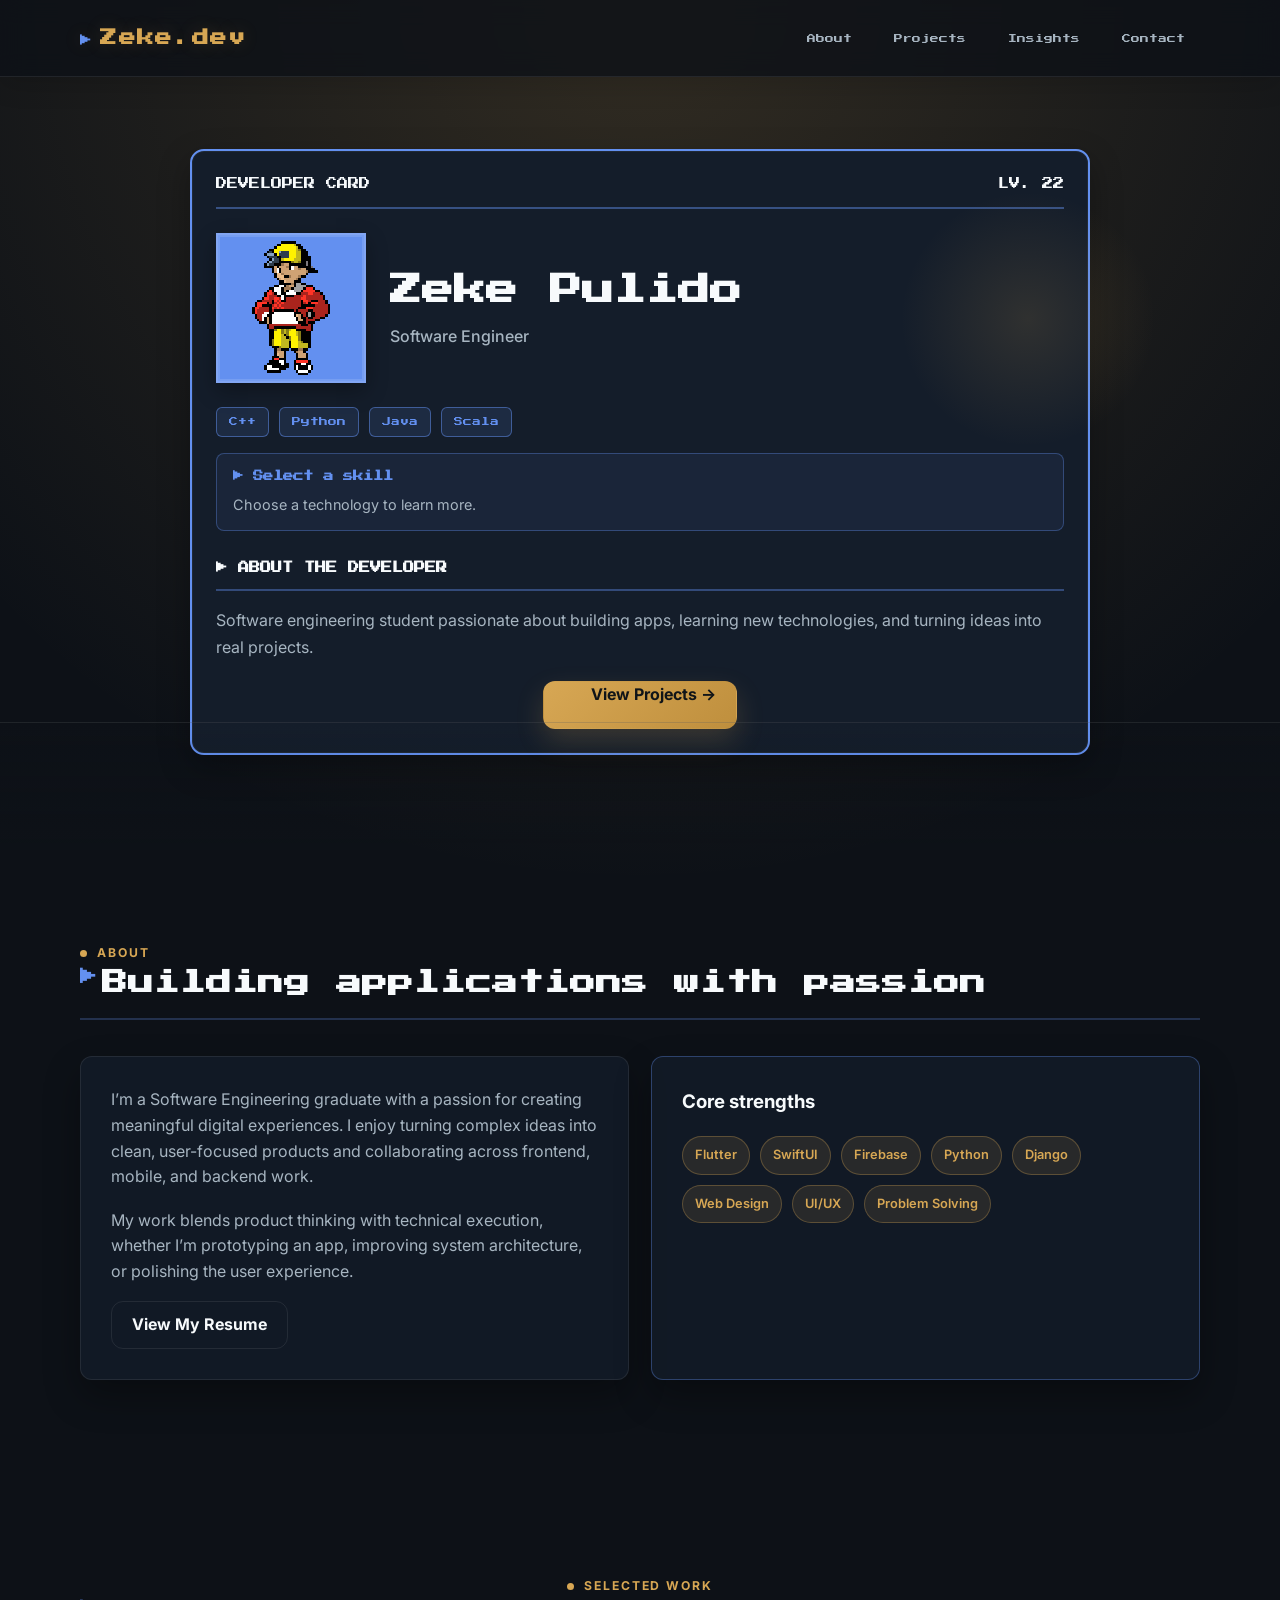
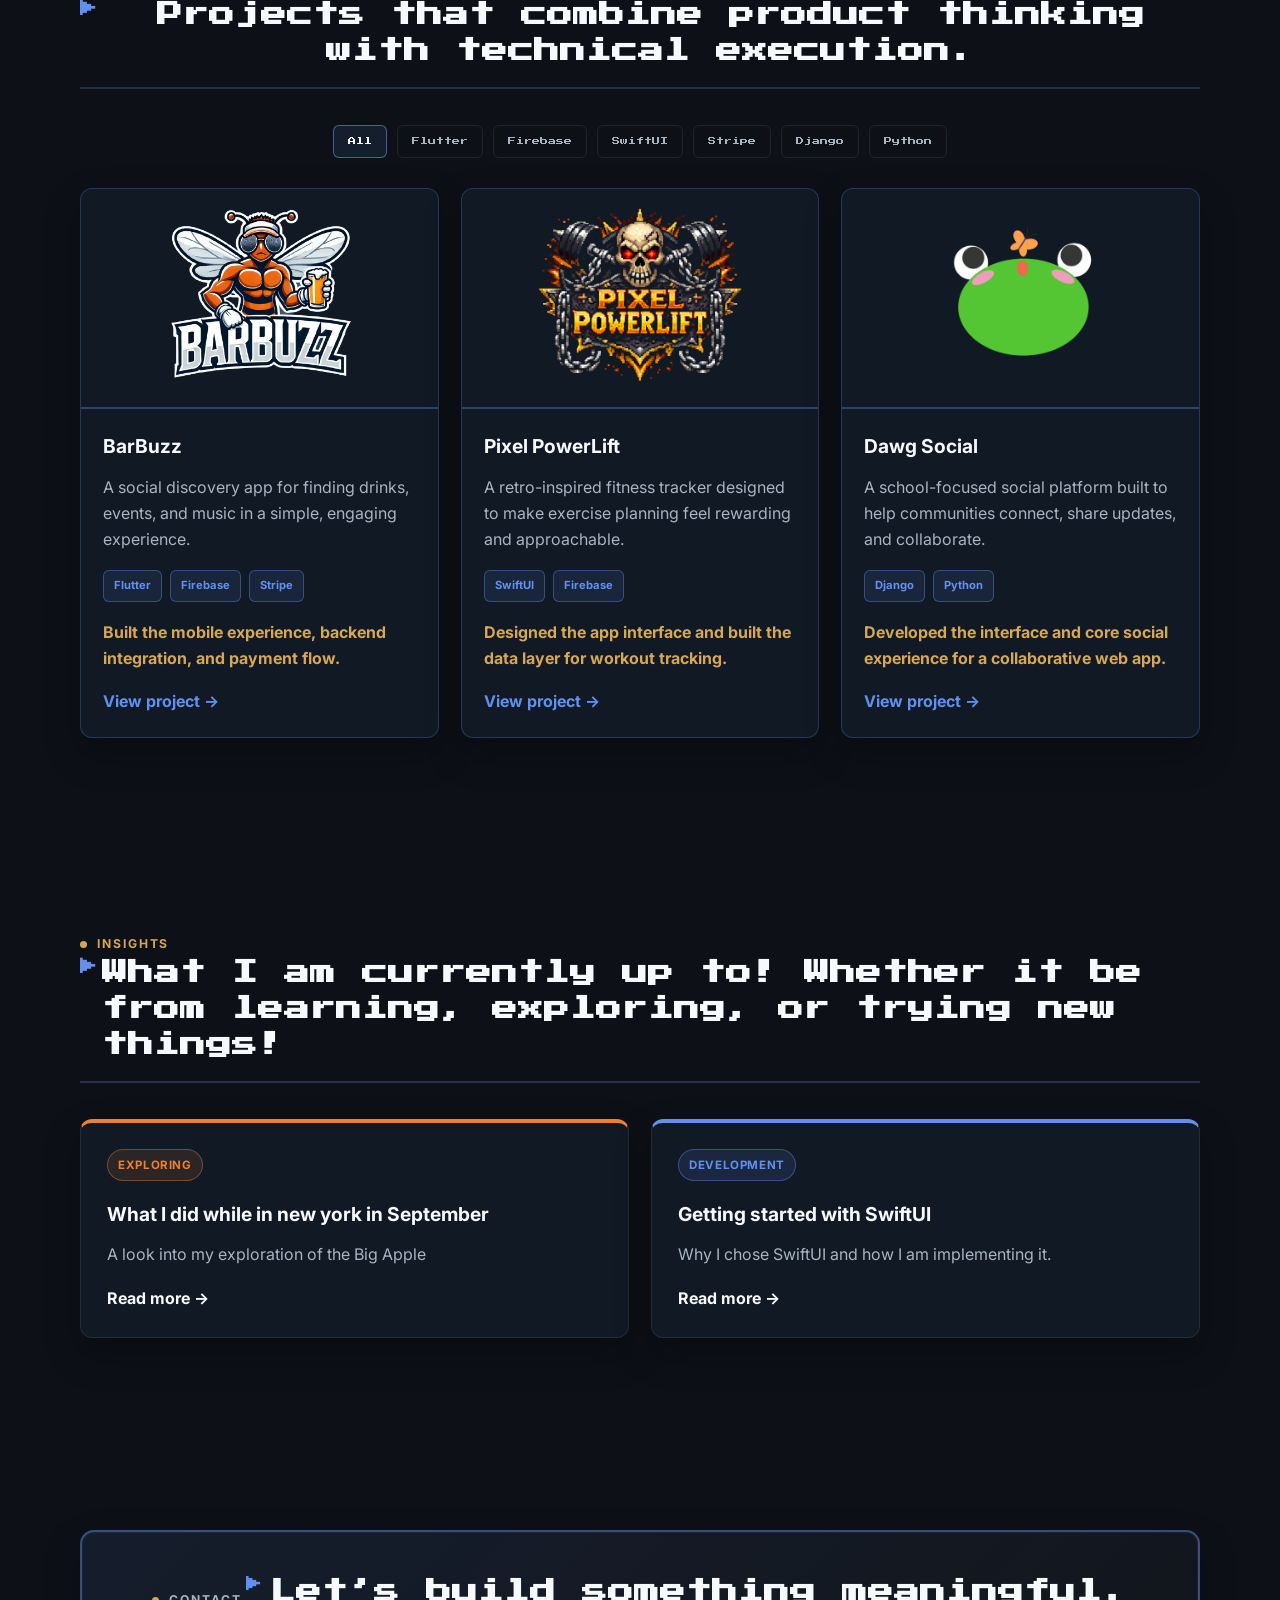
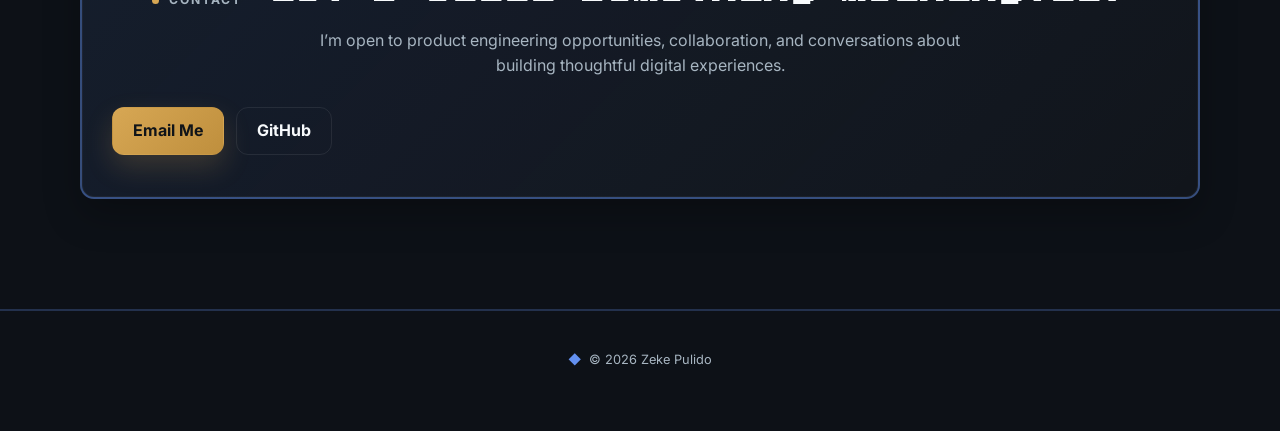
<file: index.html>
<!DOCTYPE html>
<html lang="en">
<head>
    <meta charset="utf-8" />
    <meta name="viewport" content="width=device-width, initial-scale=1" />
    <title>Zeke Pulido | Portfolio</title>
    <meta
        name="description"
        content="Portfolio of Zeke Pulido, a software developer focused on building modern mobile and web experiences."
    />
    <link rel="stylesheet" href="css/style.css" />
    <link rel="preconnect" href="https://fonts.googleapis.com" />
    <link rel="preconnect" href="https://fonts.gstatic.com" crossorigin />
    <link href="https://fonts.googleapis.com/css2?family=Inter:wght@400;500;600;700;800&family=Press+Start+2P&display=swap" rel="stylesheet" />
</head>
<body>
    <header class="site-header">
        <nav class="nav container">
            <a href="#top" class="logo">Zeke.dev</a>
            <ul class="nav-links">
                <li><a href="#about">About</a></li>
                <li><a href="#projects">Projects</a></li>
                <li><a href="#insights">Insights</a></li>
                <li><a href="#contact">Contact</a></li>
            </ul>
        </nav>
    </header>

    <main id="top">
        <section class="hero">
    <div class="container">

        <div class="trainer-card">

            <div class="trainer-header">
                <span>DEVELOPER CARD</span>
                <span>LV. 22</span>
            </div>

            <section class="trainer-identity">

                <div class="trainer-image">
                    <img
                        src="images/trainer.png"
                        alt="Pokémon trainer profile picture"
                    />
                </div>

                <div class="trainer-info">
                    <h1>Zeke Pulido</h1>
                    <h2>Software Engineer</h2>
                </div>

            </section>

            <div class="trainer-skills">

                <span class="skill-badge" data-skill="cpp">C++</span>
                <span class="skill-badge" data-skill="python">Python</span>
                <span class="skill-badge" data-skill="java">Java</span>
                <span class="skill-badge" data-skill="scala">Scala</span>

            </div>

            <div class="skill-description">
                <h4 id="skill-name">▶ Select a skill</h4>
                <p id="skill-text">Choose a technology to learn more.</p>
            </div>

            <section class="trainer-about">

                <h3>▶ About the Developer</h3>

                <p>
                    Software engineering student passionate about building apps,
                    learning new technologies, and turning ideas into real projects.
                </p>
                <a href="#projects" class="button primary" id = "projects-button">
                    View Projects →
                </a>
            </section>
        </div>

    </div>
</section>

        <section id="about" class="section">
            <div class="container">
                <div class="section-heading">
                    <p class="eyebrow">About</p>
                    <h2>Building applications with passion</h2>
                </div>

                <div class="about-grid">
                    <div class="about-card">
                        <p>
                            I’m a Software Engineering graduate with a passion for creating meaningful
                            digital experiences. I enjoy turning complex ideas into clean, user-focused
                            products and collaborating across frontend, mobile, and backend work.
                        </p>
                        <p>
                            My work blends product thinking with technical execution, whether I’m
                            prototyping an app, improving system architecture, or polishing the user
                            experience.
                        </p>
                        <a href="resume.html" class="button secondary">View My Resume</a>
                    </div>

                    <div class="about-card accent-card">
                        <h3>Core strengths</h3>
                        <ul class="skill-list" aria-label="Skills list">
                            <li>Flutter</li>
                            <li>SwiftUI</li>
                            <li>Firebase</li>
                            <li>Python</li>
                            <li>Django</li>
                            <li>Web Design</li>
                            <li>UI/UX</li>
                            <li>Problem Solving</li>
                        </ul>
                    </div>
                </div>
            </div>
        </section>

        <section id="projects" class="section">
            <div class="container">
                <div class="section-heading centered">
                    <p class="eyebrow">Selected Work</p>
                    <h2>Projects that combine product thinking with technical execution.</h2>
                </div>

                <div class="project-filters" aria-label="Project filters">
                    <button class="filter-button active" type="button" data-filter="all">All</button>
                    <button class="filter-button" type="button" data-filter="flutter">Flutter</button>
                    <button class="filter-button" type="button" data-filter="firebase">Firebase</button>
                    <button class="filter-button" type="button" data-filter="swiftui">SwiftUI</button>
                    <button class="filter-button" type="button" data-filter="stripe">Stripe</button>
                    <button class="filter-button" type="button" data-filter="django">Django</button>
                    <button class="filter-button" type="button" data-filter="python">Python</button>
                </div>

                <div class="projects-container">
                    <article class="project-card" data-technologies="flutter firebase stripe">
                        <img src="images/Barbuzz.png" alt="BarBuzz application screenshot" class="project-image" />
                        <div class="project-content">
                            <h3>BarBuzz</h3>
                            <p>
                                A social discovery app for finding drinks, events, and music in a simple,
                                engaging experience.
                            </p>
                            <ul class="project-tech">
                                <li>Flutter</li>
                                <li>Firebase</li>
                                <li>Stripe</li>
                            </ul>
                            <p class="project-role">Built the mobile experience, backend integration, and payment flow.</p>
                            <a href="https://github.com/ZekePulido/BarBuzz" target="_blank" rel="noopener noreferrer">View project →</a>
                        </div>
                    </article>

                    <article class="project-card" data-technologies="swiftui firebase">
                        <img src="images/PixelPowerlift.png" alt="Pixel PowerLift application screenshot" class="project-image" />
                        <div class="project-content">
                            <h3>Pixel PowerLift</h3>
                            <p>A retro-inspired fitness tracker designed to make exercise planning feel rewarding and approachable.</p>
                            <ul class="project-tech">
                                <li>SwiftUI</li>
                                <li>Firebase</li>
                            </ul>
                            <p class="project-role">Designed the app interface and built the data layer for workout tracking.</p>
                            <a href="#" aria-label="Pixel PowerLift project">View project →</a>
                        </div>
                    </article>

                    <article class="project-card" data-technologies="django python">
                        <img src="images/frogButterfly.png" alt="Dawg Social application screenshot" class="project-image" />
                        <div class="project-content">
                            <h3>Dawg Social</h3>
                            <p>A school-focused social platform built to help communities connect, share updates, and collaborate.</p>
                            <ul class="project-tech">
                                <li>Django</li>
                                <li>Python</li>
                            </ul>
                            <p class="project-role">Developed the interface and core social experience for a collaborative web app.</p>
                            <a href="https://github.com/ZekePulido/IndependentLearningApp" target="_blank" rel="noopener noreferrer">View project →</a>
                        </div>
                    </article>
                </div>
            </div>
        </section>

        <section id="insights" class="section">
            <div class="container">
                <div class="section-heading">
                    <p class="eyebrow">Insights</p>
                    <h2>What I am currently up to! Whether it be from learning, exploring, or trying new things!</h2>
                </div>

                <div class="blog-container">
                    <article class="blog-card kanto">
                        <span class="meta-tag">Exploring</span>
                        <h3>What I did while in new york in September</h3>
                        <p>
                            A look into my exploration of the Big Apple
                        </p>
                        <a href="#">Read more →</a>
                    </article>

                    <article class="blog-card hoenn">
                        <span class="meta-tag">Development</span>
                        <h3>Getting started with SwiftUI</h3>
                        <p>
                            Why I chose SwiftUI and how I am implementing it.
                        </p>
                        <a href="#">Read more →</a>
                    </article>
                </div>
            </div>
        </section>

        <section id="contact" class="section contact-section">
            <div class="container contact-box">
                <p class="eyebrow">Contact</p>
                <h2>Let’s build something meaningful.</h2>
                <p>
                    I’m open to product engineering opportunities, collaboration, and conversations about building thoughtful digital experiences.
                </p>
                <div class="contact-actions">
                    <a href="mailto:hello@zeke.dev" class="button primary">Email Me</a>
                    <a href="https://github.com/ZekePulido" target="_blank" rel="noopener noreferrer" class="button secondary">GitHub</a>
                </div>
            </div>
        </section>
    </main>

    <footer class="site-footer">
        <div class="container">
            <p>© 2026 Zeke Pulido</p>
        </div>
    </footer>

    <script src="js/main.js"></script>
</body>
</html>
</file>
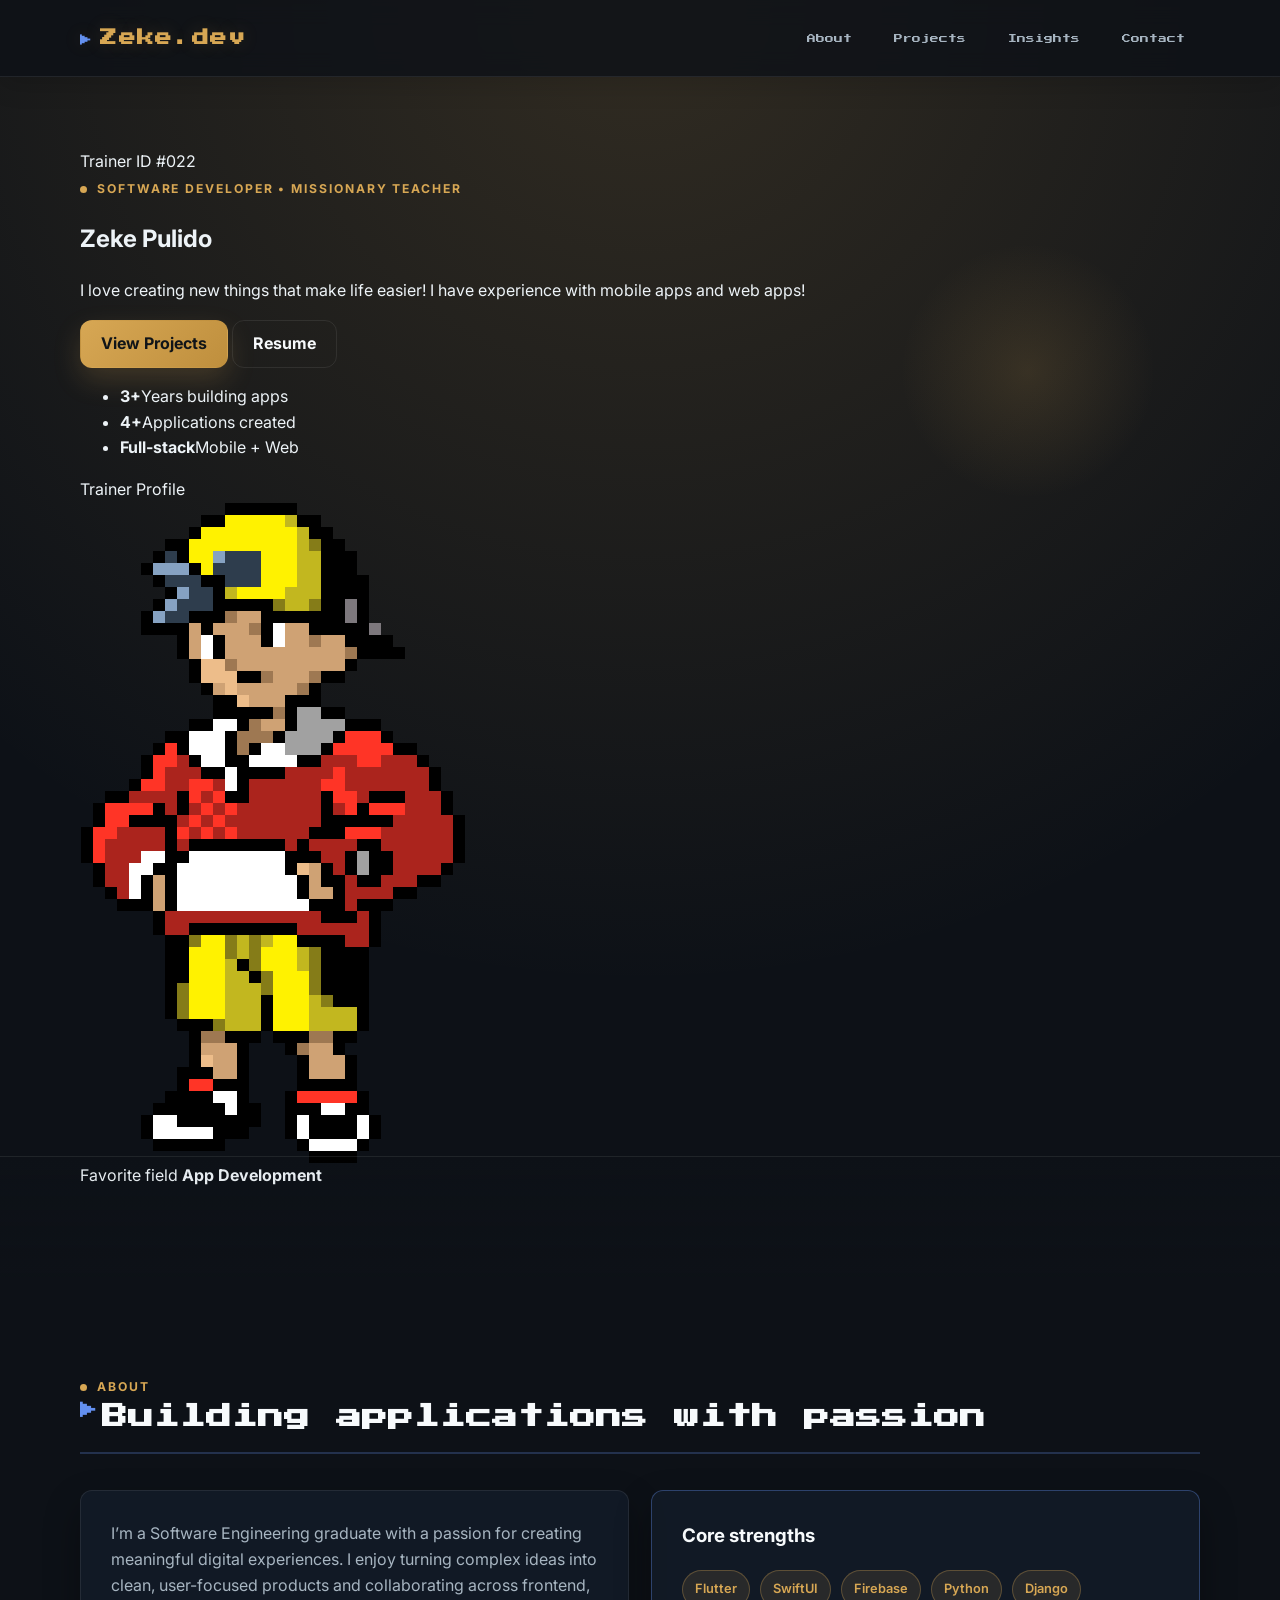
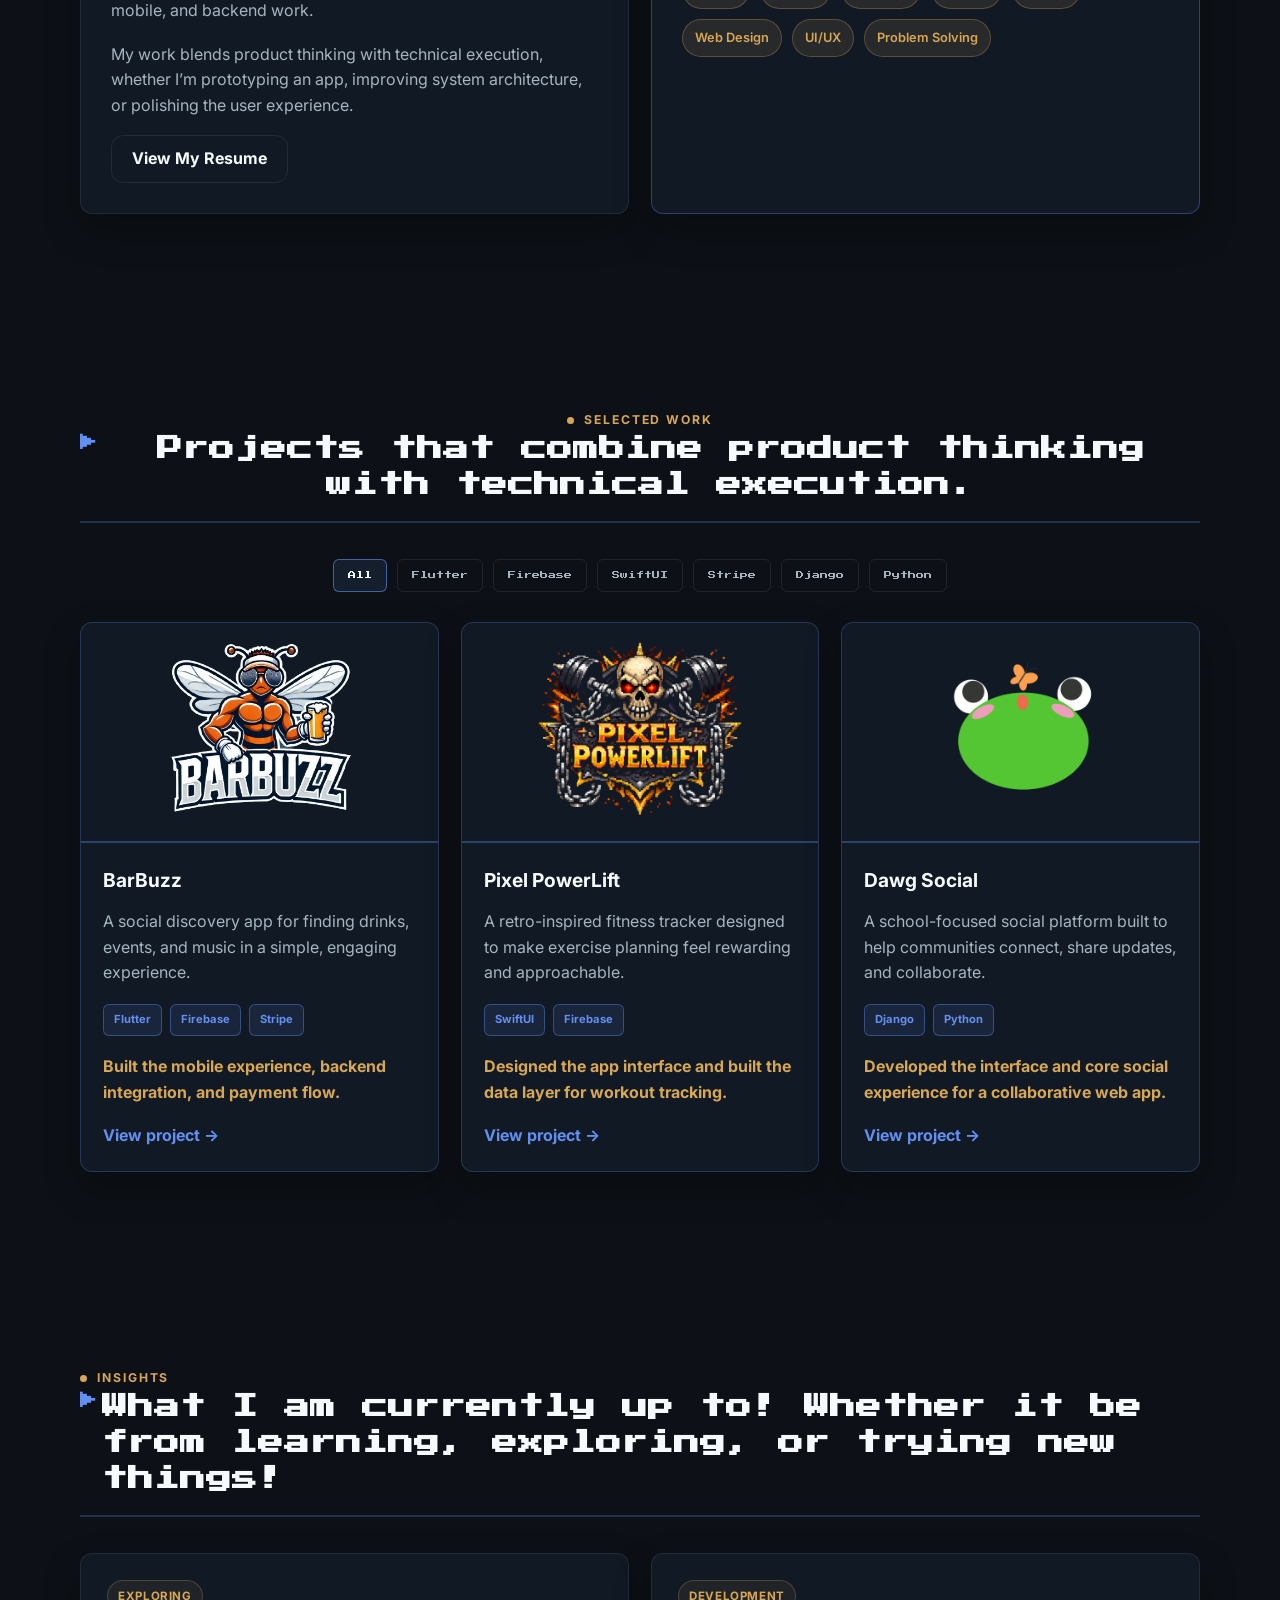
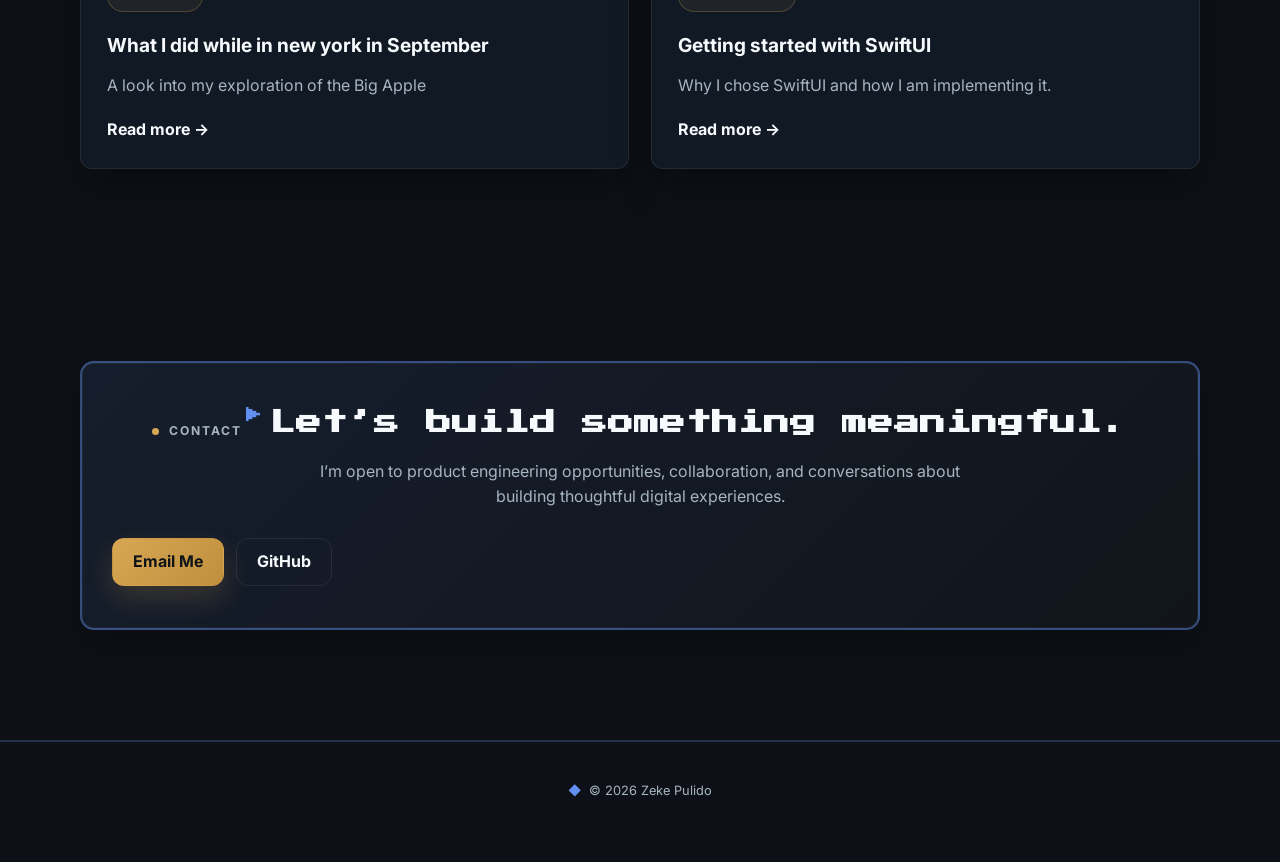
<file: home.html>
<!DOCTYPE html>
<html lang="en">
<head>
    <meta charset="utf-8" />
    <meta name="viewport" content="width=device-width, initial-scale=1" />
    <title>Zeke Pulido | Portfolio</title>
    <meta
        name="description"
        content="Portfolio of Zeke Pulido, a software developer focused on building modern mobile and web experiences."
    />
    <link rel="stylesheet" href="css/style.css" />
    <link rel="preconnect" href="https://fonts.googleapis.com" />
    <link rel="preconnect" href="https://fonts.gstatic.com" crossorigin />
    <link href="https://fonts.googleapis.com/css2?family=Inter:wght@400;500;600;700;800&family=Press+Start+2P&display=swap" rel="stylesheet" />
</head>
<body>
    <header class="site-header">
        <nav class="nav container">
            <a href="#top" class="logo">Zeke.dev</a>
            <ul class="nav-links">
                <li><a href="#about">About</a></li>
                <li><a href="#projects">Projects</a></li>
                <li><a href="#insights">Insights</a></li>
                <li><a href="#contact">Contact</a></li>
            </ul>
        </nav>
    </header>

    <main id="top">
        <section class="hero">
            <div class="container hero-inner">
                <div class="hero-copy">
                    <div class="trainer-chip">
                        <span class="chip-dot"></span>
                        Trainer ID #022
                    </div>
                    <p class="eyebrow">Software Developer • Missionary Teacher</p>
                    <h1>Zeke Pulido</h1>
                    <p class="subtitle">
                        I love creating new things that make life easier! I have experience with mobile apps and web apps!
                    </p>

                    <div class="hero-actions">
                        <a href="#projects" class="button primary">View Projects</a>
                        <a href="resume.html" class="button secondary">Resume</a>
                    </div>

                    <ul class="hero-metrics" aria-label="Key statistics">
                        <li><strong>3+</strong><span>Years building apps</span></li>
                        <li><strong>4+</strong><span>Applications created</span></li>
                        <li><strong>Full-stack</strong><span>Mobile + Web</span></li>
                    </ul>
                </div>

                <div class="hero-visual" aria-label="Portfolio summary">
                    <div class="profile-panel">
                        <div class="profile-badge">Trainer Profile</div>
                        <img
                            src="images/trainer.png"
                            alt="Pokémon trainer illustration"
                            class="trainer-art"
                        />
                        <div class="profile-details">
                            <span>Favorite field</span>
                            <strong>App Development</strong>
                        </div>
                    </div>
                </div>
            </div>
        </section>

        <section id="about" class="section">
            <div class="container">
                <div class="section-heading">
                    <p class="eyebrow">About</p>
                    <h2>Building applications with passion</h2>
                </div>

                <div class="about-grid">
                    <div class="about-card">
                        <p>
                            I’m a Software Engineering graduate with a passion for creating meaningful
                            digital experiences. I enjoy turning complex ideas into clean, user-focused
                            products and collaborating across frontend, mobile, and backend work.
                        </p>
                        <p>
                            My work blends product thinking with technical execution, whether I’m
                            prototyping an app, improving system architecture, or polishing the user
                            experience.
                        </p>
                        <a href="resume.html" class="button secondary">View My Resume</a>
                    </div>

                    <div class="about-card accent-card">
                        <h3>Core strengths</h3>
                        <ul class="skill-list" aria-label="Skills list">
                            <li>Flutter</li>
                            <li>SwiftUI</li>
                            <li>Firebase</li>
                            <li>Python</li>
                            <li>Django</li>
                            <li>Web Design</li>
                            <li>UI/UX</li>
                            <li>Problem Solving</li>
                        </ul>
                    </div>
                </div>
            </div>
        </section>

        <section id="projects" class="section">
            <div class="container">
                <div class="section-heading centered">
                    <p class="eyebrow">Selected Work</p>
                    <h2>Projects that combine product thinking with technical execution.</h2>
                </div>

                <div class="project-filters" aria-label="Project filters">
                    <button class="filter-button active" type="button" data-filter="all">All</button>
                    <button class="filter-button" type="button" data-filter="flutter">Flutter</button>
                    <button class="filter-button" type="button" data-filter="firebase">Firebase</button>
                    <button class="filter-button" type="button" data-filter="swiftui">SwiftUI</button>
                    <button class="filter-button" type="button" data-filter="stripe">Stripe</button>
                    <button class="filter-button" type="button" data-filter="django">Django</button>
                    <button class="filter-button" type="button" data-filter="python">Python</button>
                </div>

                <div class="projects-container">
                    <article class="project-card" data-technologies="flutter firebase stripe">
                        <img src="images/Barbuzz.png" alt="BarBuzz application screenshot" class="project-image" />
                        <div class="project-content">
                            <h3>BarBuzz</h3>
                            <p>
                                A social discovery app for finding drinks, events, and music in a simple,
                                engaging experience.
                            </p>
                            <ul class="project-tech">
                                <li>Flutter</li>
                                <li>Firebase</li>
                                <li>Stripe</li>
                            </ul>
                            <p class="project-role">Built the mobile experience, backend integration, and payment flow.</p>
                            <a href="https://github.com/ZekePulido/BarBuzz" target="_blank" rel="noopener noreferrer">View project →</a>
                        </div>
                    </article>

                    <article class="project-card" data-technologies="swiftui firebase">
                        <img src="images/PixelPowerlift.png" alt="Pixel PowerLift application screenshot" class="project-image" />
                        <div class="project-content">
                            <h3>Pixel PowerLift</h3>
                            <p>A retro-inspired fitness tracker designed to make exercise planning feel rewarding and approachable.</p>
                            <ul class="project-tech">
                                <li>SwiftUI</li>
                                <li>Firebase</li>
                            </ul>
                            <p class="project-role">Designed the app interface and built the data layer for workout tracking.</p>
                            <a href="#" aria-label="Pixel PowerLift project">View project →</a>
                        </div>
                    </article>

                    <article class="project-card" data-technologies="django python">
                        <img src="images/frogButterfly.png" alt="Dawg Social application screenshot" class="project-image" />
                        <div class="project-content">
                            <h3>Dawg Social</h3>
                            <p>A school-focused social platform built to help communities connect, share updates, and collaborate.</p>
                            <ul class="project-tech">
                                <li>Django</li>
                                <li>Python</li>
                            </ul>
                            <p class="project-role">Developed the interface and core social experience for a collaborative web app.</p>
                            <a href="https://github.com/ZekePulido/IndependentLearningApp" target="_blank" rel="noopener noreferrer">View project →</a>
                        </div>
                    </article>
                </div>
            </div>
        </section>

        <section id="insights" class="section">
            <div class="container">
                <div class="section-heading">
                    <p class="eyebrow">Insights</p>
                    <h2>What I am currently up to! Whether it be from learning, exploring, or trying new things!</h2>
                </div>

                <div class="blog-container">
                    <article class="blog-card">
                        <span class="meta-tag">Exploring</span>
                        <h3>What I did while in new york in September</h3>
                        <p>
                            A look into my exploration of the Big Apple
                        </p>
                        <a href="#">Read more →</a>
                    </article>

                    <article class="blog-card">
                        <span class="meta-tag">Development</span>
                        <h3>Getting started with SwiftUI</h3>
                        <p>
                            Why I chose SwiftUI and how I am implementing it.
                        </p>
                        <a href="#">Read more →</a>
                    </article>
                </div>
            </div>
        </section>

        <section id="contact" class="section contact-section">
            <div class="container contact-box">
                <p class="eyebrow">Contact</p>
                <h2>Let’s build something meaningful.</h2>
                <p>
                    I’m open to product engineering opportunities, collaboration, and conversations about building thoughtful digital experiences.
                </p>
                <div class="contact-actions">
                    <a href="mailto:hello@zeke.dev" class="button primary">Email Me</a>
                    <a href="https://github.com/ZekePulido" target="_blank" rel="noopener noreferrer" class="button secondary">GitHub</a>
                </div>
            </div>
        </section>
    </main>

    <footer class="site-footer">
        <div class="container">
            <p>© 2026 Zeke Pulido</p>
        </div>
    </footer>

    <script src="js/main.js"></script>
</body>
</html>
</file>
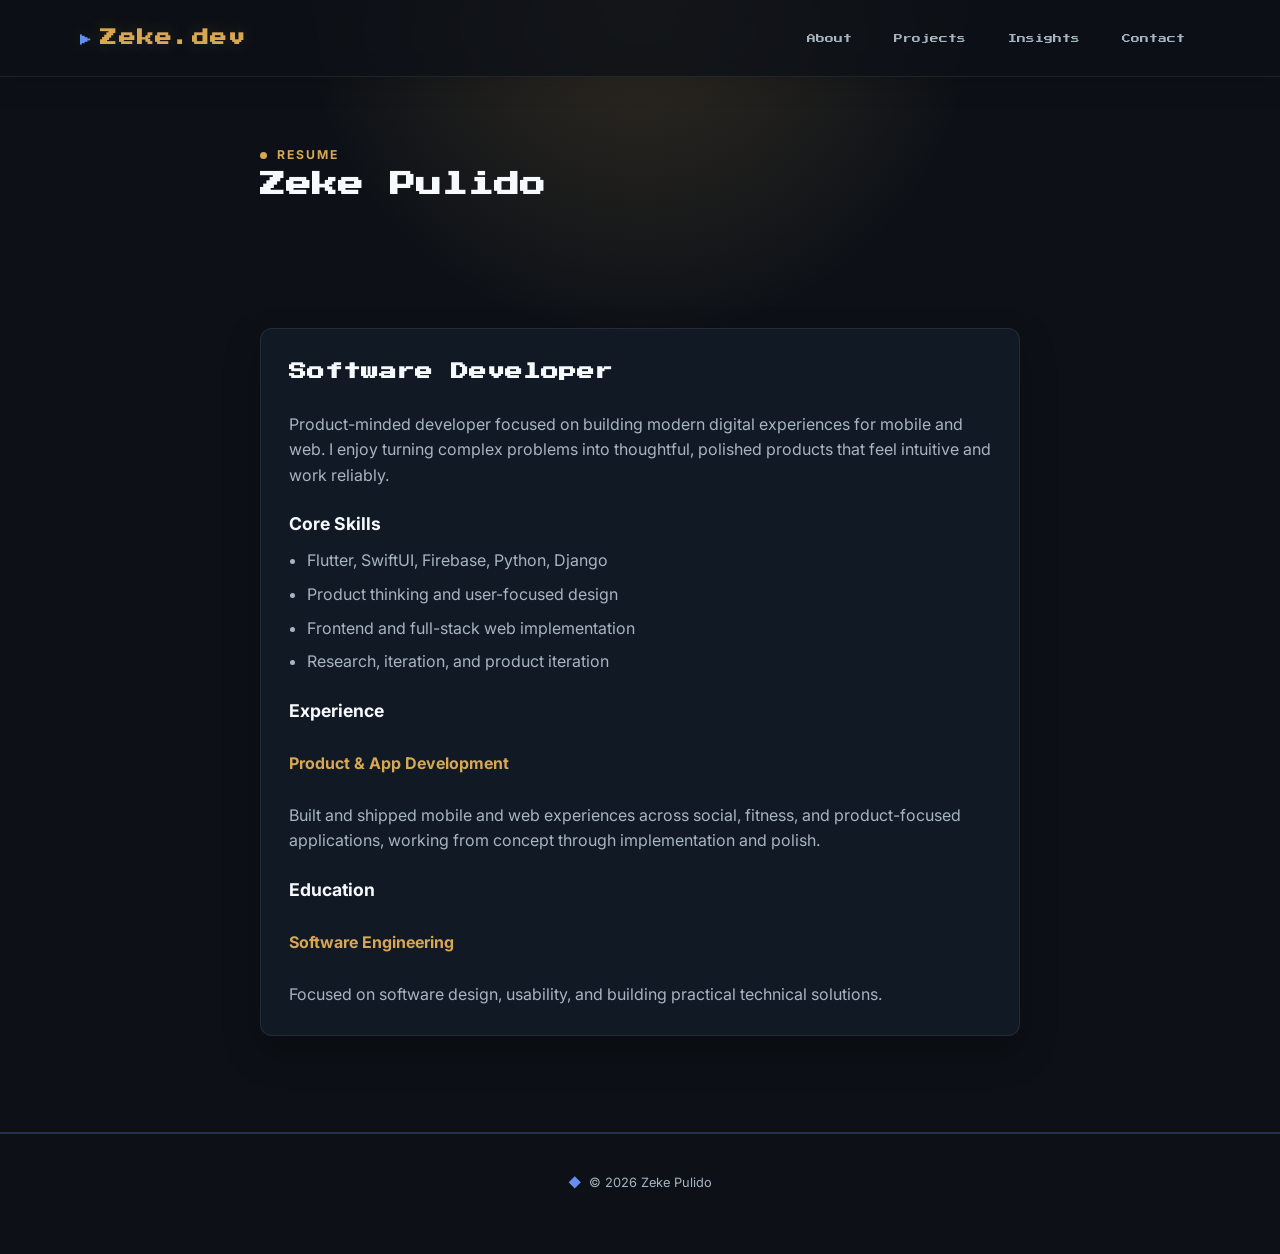
<file: resume.html>
<!DOCTYPE html>
<html lang="en">
<head>
    <meta charset="utf-8" />
    <meta name="viewport" content="width=device-width, initial-scale=1" />
    <title>Zeke Pulido | Resume</title>
    <meta name="description" content="Resume of Zeke Pulido, a software developer focused on modern product and app development." />
    <link rel="stylesheet" href="css/style.css" />
    <link rel="preconnect" href="https://fonts.googleapis.com" />
    <link rel="preconnect" href="https://fonts.gstatic.com" crossorigin />
    <link href="https://fonts.googleapis.com/css2?family=Inter:wght@400;500;600;700;800&family=Press+Start+2P&display=swap" rel="stylesheet" />
</head>
<body>
    <header class="site-header">
        <nav class="nav container">
            <a href="index.html" class="logo">Zeke.dev</a>
            <ul class="nav-links">
                <li><a href="index.html#about">About</a></li>
                <li><a href="index.html#projects">Projects</a></li>
                <li><a href="index.html#insights">Insights</a></li>
                <li><a href="index.html#contact">Contact</a></li>
            </ul>
        </nav>
    </header>

    <main>
        <section class="page-header">
            <div class="container narrow">
                <p class="eyebrow">Resume</p>
                <h1>Zeke Pulido</h1>
            </div>
        </section>

        <section class="section">
            <div class="container narrow">
                <div class="resume-layout">
                    <article class="resume-card">
                        <div class="resume-item">
                            <h2>Software Developer</h2>
                            <p>
                                Product-minded developer focused on building modern digital experiences for mobile and web.
                                I enjoy turning complex problems into thoughtful, polished products that feel intuitive and work reliably.
                            </p>
                        </div>

                        <div class="resume-item">
                            <h3>Core Skills</h3>
                            <ul>
                                <li>Flutter, SwiftUI, Firebase, Python, Django</li>
                                <li>Product thinking and user-focused design</li>
                                <li>Frontend and full-stack web implementation</li>
                                <li>Research, iteration, and product iteration</li>
                            </ul>
                        </div>

                        <div class="resume-item">
                            <h3>Experience</h3>
                            <p class="meta">Product & App Development</p>
                            <p>
                                Built and shipped mobile and web experiences across social, fitness, and product-focused applications,
                                working from concept through implementation and polish.
                            </p>
                        </div>

                        <div class="resume-item">
                            <h3>Education</h3>
                            <p class="meta">Software Engineering</p>
                            <p>Focused on software design, usability, and building practical technical solutions.</p>
                        </div>
                    </article>
                </div>
            </div>
        </section>
    </main>

    <footer class="site-footer">
        <div class="container">
            <p>© 2026 Zeke Pulido</p>
        </div>
    </footer>

    <script src="js/main.js"></script>
</body>
</html>
</file>
<file: css/style.css>
:root {
    --bg: #0d1117;
    --bg-alt: #111a22;
    --surface: #141d2a;
    --surface-soft: #1a2431;
    --line: rgba(255, 255, 255, 0.08);
    --text: #edf3f7;
    --text-strong: #f7fafc;
    --muted: #a7b5c1;
    --accent: #d7a754;
    --accent-strong: #bf8f3d;
    --accent-soft: rgba(215, 167, 84, 0.12);
    --shadow: rgba(0, 0, 0, 0.32);
}

* {
    box-sizing: border-box;
}

html {
    scroll-behavior: smooth;
}

body {
    margin: 0;
    background: radial-gradient(circle at top, rgba(215, 167, 84, 0.18), transparent 24%), var(--bg);
    color: var(--text);
    font-family: "Inter", "Segoe UI", sans-serif;
    line-height: 1.6;
}

a {
    color: inherit;
    text-decoration: none;
}

img {
    display: block;
    max-width: 100%;
}

button {
    font: inherit;
}

.container {
    width: min(1120px, calc(100% - 32px));
    margin: 0 auto;
}

.section {
    padding: 96px 0;
}

.site-header {
    position: sticky;
    top: 0;
    z-index: 40;
    backdrop-filter: blur(12px);
    background: rgba(13, 17, 23, 0.8);
    border-bottom: 1px solid var(--line);
    box-shadow: 0 8px 24px rgba(0, 0, 0, 0.14);
}

.nav {
    display: flex;
    align-items: center;
    justify-content: space-between;
    gap: 20px;
    min-height: 76px;
}

.logo {
    position: relative;

    color: var(--accent);
    font-size: 1.05rem;
    letter-spacing: 0.08rem;
    font-weight: 800;
    font-family: "Press Start 2P", sans-serif;

    text-shadow: 0 0 18px rgba(215, 167, 84, 0.18);
}

.logo::before {
    content: "▶";
    margin-right: 8px;

    color: #6390F0;
    font-size: 0.7rem;
}

.nav-links {
    display: flex;
    align-items: center;
    gap: 12px;
    list-style: none;
    margin: 0;
    padding: 0;
}

.nav-links a {
    color: var(--muted);
    padding: 10px 14px;
    border: 1px solid transparent;
    border-radius: 6px;
    transition: 0.2s ease;

    font-family: "Press Start 2P", monospace;
    font-size: 0.55rem;
}

.nav-links a:hover {
    color: var(--text-strong);
    background: rgba(99, 144, 240, 0.1);
    border-color: rgba(99, 144, 240, 0.45);
}

.hero {
    position: relative;
    padding: 72px 0 88px;
    overflow: hidden;
}

.hero::before {
    content: "";
    position: absolute;
    inset: 12% 8% auto auto;
    width: 300px;
    height: 300px;
    background: radial-gradient(circle, rgba(215, 167, 84, 0.14), transparent 60%);
    border-radius: 50%;
}

.hero::after {
    content: "";
    position: absolute;
    inset: auto 0 0 0;
    height: 120px;
    background: linear-gradient(to top, rgba(13, 17, 23, 0.2), transparent);
    border-top: 1px solid var(--line);
}

.eyebrow {
    display: inline-block;
    margin: 0;
    color: var(--accent);
    font-size: 0.76rem;
    font-weight: 700;
    letter-spacing: 0.12rem;
    text-transform: uppercase;
}

.eyebrow::before {
    content: "";
    display: inline-block;
    width: 7px;
    height: 7px;
    margin-right: 10px;
    border-radius: 50%;
    background: var(--accent);
    vertical-align: middle;
}

.section-heading h2,
.page-header h1,
.contact-box h2,
.resume-card h2 {
    font-family: "Press Start 2P", sans-serif;
}

.contact-actions {
    display: flex;
    align-items: center;
    flex-wrap: wrap;
    gap: 12px;
    margin-top: 28px;
}

.button {
    display: inline-flex;
    align-items: center;
    justify-content: center;
    min-height: 48px;
    padding: 0 20px;
    border-radius: 12px;
    border: 1px solid transparent;
    font-weight: 700;
    transition: 0.2s ease;
}

.button.primary {
    background: linear-gradient(135deg, var(--accent), var(--accent-strong));
    color: #101418;
    box-shadow: 0 12px 28px rgba(215, 167, 84, 0.2);
}

.button.primary:hover {
    transform: translateY(-2px);
    box-shadow: 0 16px 32px rgba(215, 167, 84, 0.25);
}

.button.secondary {
    background: transparent;
    border-color: var(--line);
    color: var(--text-strong);
}

.button.secondary:hover {
    border-color: rgba(215, 167, 84, 0.5);
    background: rgba(215, 167, 84, 0.06);
}

.section-heading {
    margin-bottom: 36px;
    padding-bottom: 18px;
    border-bottom: 2px solid rgba(99, 144, 240, 0.25);
}

.section-heading h2 {
    position: relative;
    padding-left: 22px;
}

.section-heading h2::before {
    content: "▶";

    position: absolute;
    left: 0;
    top: 0;

    color: #6390F0;
    font-size: 0.65em;
}

.section-heading.centered {
    text-align: center;
}

.section-heading h2,
.contact-box h2,
.page-header h1 {
    margin: 0;
    color: var(--text-strong);
    font-size: clamp(1.5rem, 2vw, 2.5rem);
    line-height: 1.4;
}

.about-grid,
.resume-layout {
    display: grid;
    grid-template-columns: repeat(2, minmax(0, 1fr));
    gap: 22px;
}

.about-card,
.resume-card,
.blog-card,
.project-card {
    background: rgba(20, 29, 42, 0.78);
    border: 1px solid var(--line);
    border-radius: 12px;
    box-shadow: 0 16px 36px var(--shadow);
}

.about-card {
    padding: 30px;
}

.about-card p {
    margin-top: 0;
    color: var(--muted);
}

.about-card p + p {
    margin-top: 18px;
}

.accent-card {
    border-color: rgba(99, 144, 240, 0.35);
}

.accent-card h3 {
    margin-top: 0;
    color: var(--text-strong);
}

.skill-list {
    list-style: none;
    display: flex;
    flex-wrap: wrap;
    gap: 10px;
    padding: 0;
    margin: 18px 0 0;
}

.skill-list li {
    border: 1px solid rgba(215, 167, 84, 0.3);
    background: var(--accent-soft);
    color: var(--accent);
    border-radius: 999px;
    padding: 8px 12px;
    font-size: 0.8rem;
    font-weight: 600;
}

.project-filters {
    display: flex;
    flex-wrap: wrap;
    justify-content: center;
    gap: 10px;
    margin-bottom: 30px;
}

.filter-button {
    background: transparent;
    color: var(--muted);

    border: 1px solid var(--line);
    border-radius: 6px;

    padding: 9px 14px;

    cursor: pointer;

    font-family: "Press Start 2P", monospace;
    font-size: 0.5rem;

    transition: 0.2s ease;
}

.filter-button:hover,
.filter-button.active {
    background: rgba(99, 144, 240, 0.1);
    border-color: rgba(99, 144, 240, 0.6);
    color: var(--text-strong);
}

.projects-container {
    display: grid;
    grid-template-columns: repeat(3, minmax(0, 1fr));
    gap: 22px;
}

#projects-button {
    display: block;
    width: fit-content;
    margin: 20px auto 0;

    transition: transform 0.2s ease, box-shadow 0.2s ease;
}

#projects-button:hover {
    transform: translateY(-3px);
    box-shadow: 0 8px 20px rgba(99, 144, 240, 0.25);
}

#projects-button:active {
    transform: translateY(1px);
    box-shadow: 0 2px 8px rgba(99, 144, 240, 0.2);
}

#projects-button::before {
    content: "▶";

    margin-right: 8px;

    color: #6390F0;

    opacity: 0;
    transition: opacity 0.2s ease;
}

#projects-button:hover::before {
    opacity: 1;
}

.project-card {
    overflow: hidden;

    border-color: rgba(99, 144, 240, 0.25);

    transition:
        transform 0.2s ease,
        border-color 0.2s ease,
        box-shadow 0.2s ease;
}

.project-card:hover {
    transform: translateY(-4px);

    border-color: #6390F0;

    box-shadow:
        0 20px 40px rgba(0, 0, 0, 0.25),
        0 0 20px rgba(99, 144, 240, 0.08);
}

.project-card.hidden {
    display: none;
}

.project-image {
    width: 100%;
    height: 220px;

    object-fit: contain;

    border-bottom: 2px solid rgba(99, 144, 240, 0.35);

    image-rendering: auto;
}

.project-card:hover .project-image {
    filter: brightness(1.08);
}

.project-content {
    padding: 22px;
}

.project-card h3 {
    margin: 0;
    color: var(--text-strong);
    font-size: 1.2rem;
}

.project-card p {
    margin: 14px 0 0;
    color: var(--muted);
}

.project-tech {
    list-style: none;
    display: flex;
    flex-wrap: wrap;
    gap: 8px;
    padding: 0;
    margin: 18px 0;
}

.project-tech li {
    border-radius: 6px;

    border: 1px solid rgba(99, 144, 240, 0.4);
    background: rgba(99, 144, 240, 0.1);

    color: #6390F0;

    padding: 6px 10px;

    font-size: 0.7rem;
    font-weight: 700;
}

.project-role {
    color: var(--accent) !important;
    font-weight: 700;
}

.project-card a {
    display: inline-block;
    margin-top: 18px;

    color: #6390F0;
    font-weight: 700;

    transition: 0.2s ease;
}

.project-card a:hover {
    color: var(--text-strong);
    transform: translateX(4px);
}

.blog-container {
    display: grid;
    grid-template-columns: repeat(2, minmax(0, 1fr));
    gap: 22px;
}

.blog-card {
    padding: 26px;
}

.meta-tag {
    display: inline-flex;
    margin-bottom: 18px;
    background: rgba(215, 167, 84, 0.08);
    border: 1px solid rgba(215, 167, 84, 0.25);
    border-radius: 999px;
    color: var(--accent);
    padding: 6px 10px;
    font-size: 0.72rem;
    font-weight: 700;
    letter-spacing: 0.04rem;
    text-transform: uppercase;
}

.blog-card h3 {
    margin: 0;
    color: var(--text-strong);
    font-size: 1.2rem;
}

.blog-card p {
    margin: 12px 0 0;
    color: var(--muted);
}

.blog-card a {
    display: inline-block;
    margin-top: 18px;
    color: var(--text-strong);
    font-weight: 700;
    transition: 0.2s ease;
}

.blog-card a:hover {
    color: var(--accent);
    transform: translateX(4px);
}

.contact-section {
    padding-bottom: 110px;
}

.contact-box {
    position: relative;

    background:
        linear-gradient(
            135deg,
            rgba(99, 144, 240, 0.1),
            rgba(255, 255, 255, 0.02)
        );

    border: 2px solid rgba(99, 144, 240, 0.45);
    border-radius: 14px;

    padding: 42px 30px;

    text-align: center;

    box-shadow:
        0 16px 36px rgba(0, 0, 0, 0.25),
        inset 0 0 0 1px rgba(255, 255, 255, 0.04);
}

.contact-box h2 {
    position: relative;
    display: inline-block;
    padding-left: 24px;
}

.contact-box h2::before {
    content: "▶";

    position: absolute;
    left: 0;
    top: 0;

    color: #6390F0;
    font-size: 0.6em;
}

.contact-box p {
    max-width: 660px;
    margin: 16px auto 0;
    color: var(--muted);
}

.page-header {
    padding-top: 64px;
    padding-bottom: 30px;
}

.container.narrow {
    max-width: 760px;
}

.resume-layout {
    grid-template-columns: 1fr;
}

.resume-card {
    padding: 28px;
}

.resume-card h2 {
    margin: 0;
    font-size: 1.1rem;
    color: var(--text-strong);
}

.resume-card p {
    margin: 16px 0 0;
    color: var(--muted);
}

.resume-item {
    display: grid;
    gap: 10px;
}

.resume-item + .resume-item {
    margin-top: 22px;
}

.resume-item h3 {
    margin: 0;
    font-size: 1.1rem;
    color: var(--text-strong);
}

.resume-item ul {
    margin: 0;
    padding-left: 18px;
    color: var(--muted);
}

.resume-item li + li {
    margin-top: 8px;
}

.meta {
    color: var(--accent) !important;
    font-weight: 700;
}

.site-footer {
    border-top: 2px solid rgba(99, 144, 240, 0.25);

    padding: 26px 0 48px;

    color: var(--muted);

    text-align: center;

    font-size: 0.8rem;
}

.site-footer p::before {
    content: "◆";

    margin-right: 8px;

    color: #6390F0;
}

.blog-card.kanto {
    border-top: 4px solid #EE8130;
}

.blog-card.hoenn {
    border-top: 4px solid #6390F0;
}

.blog-card.kanto .meta-tag {
    background: rgba(238, 129, 48, 0.12);
    border-color: rgba(238, 129, 48, 0.4);
    color: #EE8130;
}

.blog-card.hoenn .meta-tag {
    background: rgba(99, 144, 240, 0.12);
    border-color: rgba(99, 144, 240, 0.4);
    color: #6390F0;
}

.trainer-card {
    max-width: 900px;
    margin: 0 auto;
    padding: 24px;
    background: var(--surface);
    border: 2px solid #6390F0;
    border-radius: 14px;
    box-shadow:
        0 12px 32px rgba(0, 0, 0, 0.3),
        inset 0 0 0 1px rgba(255, 255, 255, 0.05);
}

.skill-description {
    margin-top: 16px;
    padding: 14px 16px;

    background: rgba(99, 144, 240, 0.08);

    border: 1px solid rgba(99, 144, 240, 0.35);
    border-radius: 8px;

    color: var(--muted);
    font-size: 0.9rem;
}

.skill-description span {
    color: #6390F0;
}

.skill-description h4 {
    margin: 0 0 8px;
    color: #6390F0;
    font-family: "Press Start 2P", monospace;
    font-size: 0.65rem;
    line-height: 1.6;
    transition: color 0.2s ease;
}

.skill-description p {
    margin: 0;
    color: var(--muted);
    line-height: 1.6;
}

.skill-description.has-selection {
    border-color: rgba(99, 144, 240, 0.6);
    background: rgba(99, 144, 240, 0.12);
}

.trainer-header {
    display: flex;
    justify-content: space-between;
    align-items: center;

    margin-bottom: 24px;
    padding-bottom: 14px;

    border-bottom: 2px solid rgba(99, 144, 240, 0.45);

    font-family: "Press Start 2P", monospace;
    font-size: 0.7rem;

    color: var(--text-strong);
}


.trainer-identity {
    display: flex;
    align-items: center;
    gap: 24px;
}


.trainer-image {
    flex-shrink: 0;

    width: 150px;
    height: 150px;

    padding: 6px;

    background: #6390F0;
    border: 2px solid rgba(255, 255, 255, 0.2);

    box-shadow:
        0 8px 20px rgba(0, 0, 0, 0.3),
        inset 0 0 0 2px rgba(255, 255, 255, 0.12);
}

.trainer-image img {
    width: 100%;
    height: 100%;

    object-fit: contain;
    object-position: center;

    display: block;

    image-rendering: pixelated;
}

.trainer-info {
    min-width: 0;
}

.trainer-info h1 {
    margin: 0;

    color: var(--text-strong);

    font-family: "Press Start 2P", monospace;
    font-size: clamp(1.4rem, 3vw, 2rem);
    line-height: 1.5;
}

.trainer-info h2 {
    margin: 10px 0 0;

    color: var(--muted);

    font-size: 1rem;
    font-weight: 500;
}

.trainer-skills {
    display: flex;
    flex-wrap: wrap;
    gap: 10px;

    margin-top: 24px;
}

.skill-badge {
    padding: 7px 12px;

    border: 1px solid rgba(99, 144, 240, 0.5);
    border-radius: 6px;

    background: rgba(99, 144, 240, 0.12);

    color: #6390F0;

    font-family: "Press Start 2P", monospace;
    font-size: 0.55rem;

    transition: 0.2s ease;
}

.skill-badge:hover {
    background: rgba(99, 144, 240, 0.2);
    border-color: #6390F0;
    transform: translateY(-2px);
}

.skill-badge.selected {
    background: #6390F0;
    color: #0d1117;
    border-color: #6390F0;
    box-shadow: 0 0 14px rgba(99, 144, 240, 0.3);
}

.skill-badge.selected::before {
    content: "▶";
    margin-right: 6px;
}

.trainer-about {
    margin-top: 28px;
}

.trainer-about h3 {
    margin: 0;
    padding-bottom: 12px;

    border-bottom: 2px solid rgba(99, 144, 240, 0.4);

    color: var(--text-strong);

    font-family: "Press Start 2P", monospace;
    font-size: 0.7rem;

    text-transform: uppercase;
}

.trainer-about p {
    margin: 16px 0 0;

    color: var(--muted);
    line-height: 1.7;
}

@media (max-width: 900px) {
    .about-grid,
    .projects-container,
    .blog-container {
        grid-template-columns: 1fr;
    }

    .trainer-card {
        padding: 20px;
    }

    .trainer-header {
        flex-direction: column;
        align-items: flex-start;
        gap: 8px;
    }

    .trainer-identity {
        flex-direction: column;
        align-items: center;
        text-align: center;
    }

    .trainer-info {
        width: 100%;
    }
}

@media (max-width: 700px) {
    .nav {
        flex-direction: column;
        justify-content: center;
        padding: 18px 0;
    }

    .nav-links {
        flex-wrap: wrap;
        justify-content: center;
    }

    .nav-links a {
        padding: 8px 10px;
    }

    .section {
        padding: 72px 0;
    }

    .hero {
        padding-top: 48px;
        padding-bottom: 64px;
    }

    .button {
        width: 100%;
    }

    .contact-actions {
        flex-direction: column;
        align-items: stretch;
    }

    .about-card,
    .resume-card,
    .blog-card,
    .contact-box {
        padding-left: 20px;
        padding-right: 20px;
    }

    .project-filters {
        gap: 8px;
    }

    .filter-button {
        flex: 1 1 calc(50% - 8px);
        min-width: 0;
    }

    .trainer-card {
        padding: 18px 16px;
    }

    .trainer-header {
        font-size: 0.6rem;
    }

    .trainer-image {
        width: 130px;
        height: 130px;
    }

    .trainer-info h1 {
        font-size: clamp(1.1rem, 7vw, 1.8rem);
    }

    .trainer-skills {
        justify-content: center;
    }

    .skill-badge {
        font-size: 0.5rem;
    }

    .blog-card,
    .project-content,
    .about-card {
        padding-left: 18px;
        padding-right: 18px;
    }
}

@media (max-width: 480px) {
    .container {
        width: min(100% - 20px, 1120px);
    }

    .nav-links {
        width: 100%;
    }

    .nav-links li {
        flex: 1 1 50%;
        text-align: center;
    }

    .section-heading h2,
    .contact-box h2,
    .page-header h1 {
        font-size: clamp(1.2rem, 6vw, 1.8rem);
    }
}
</file>
